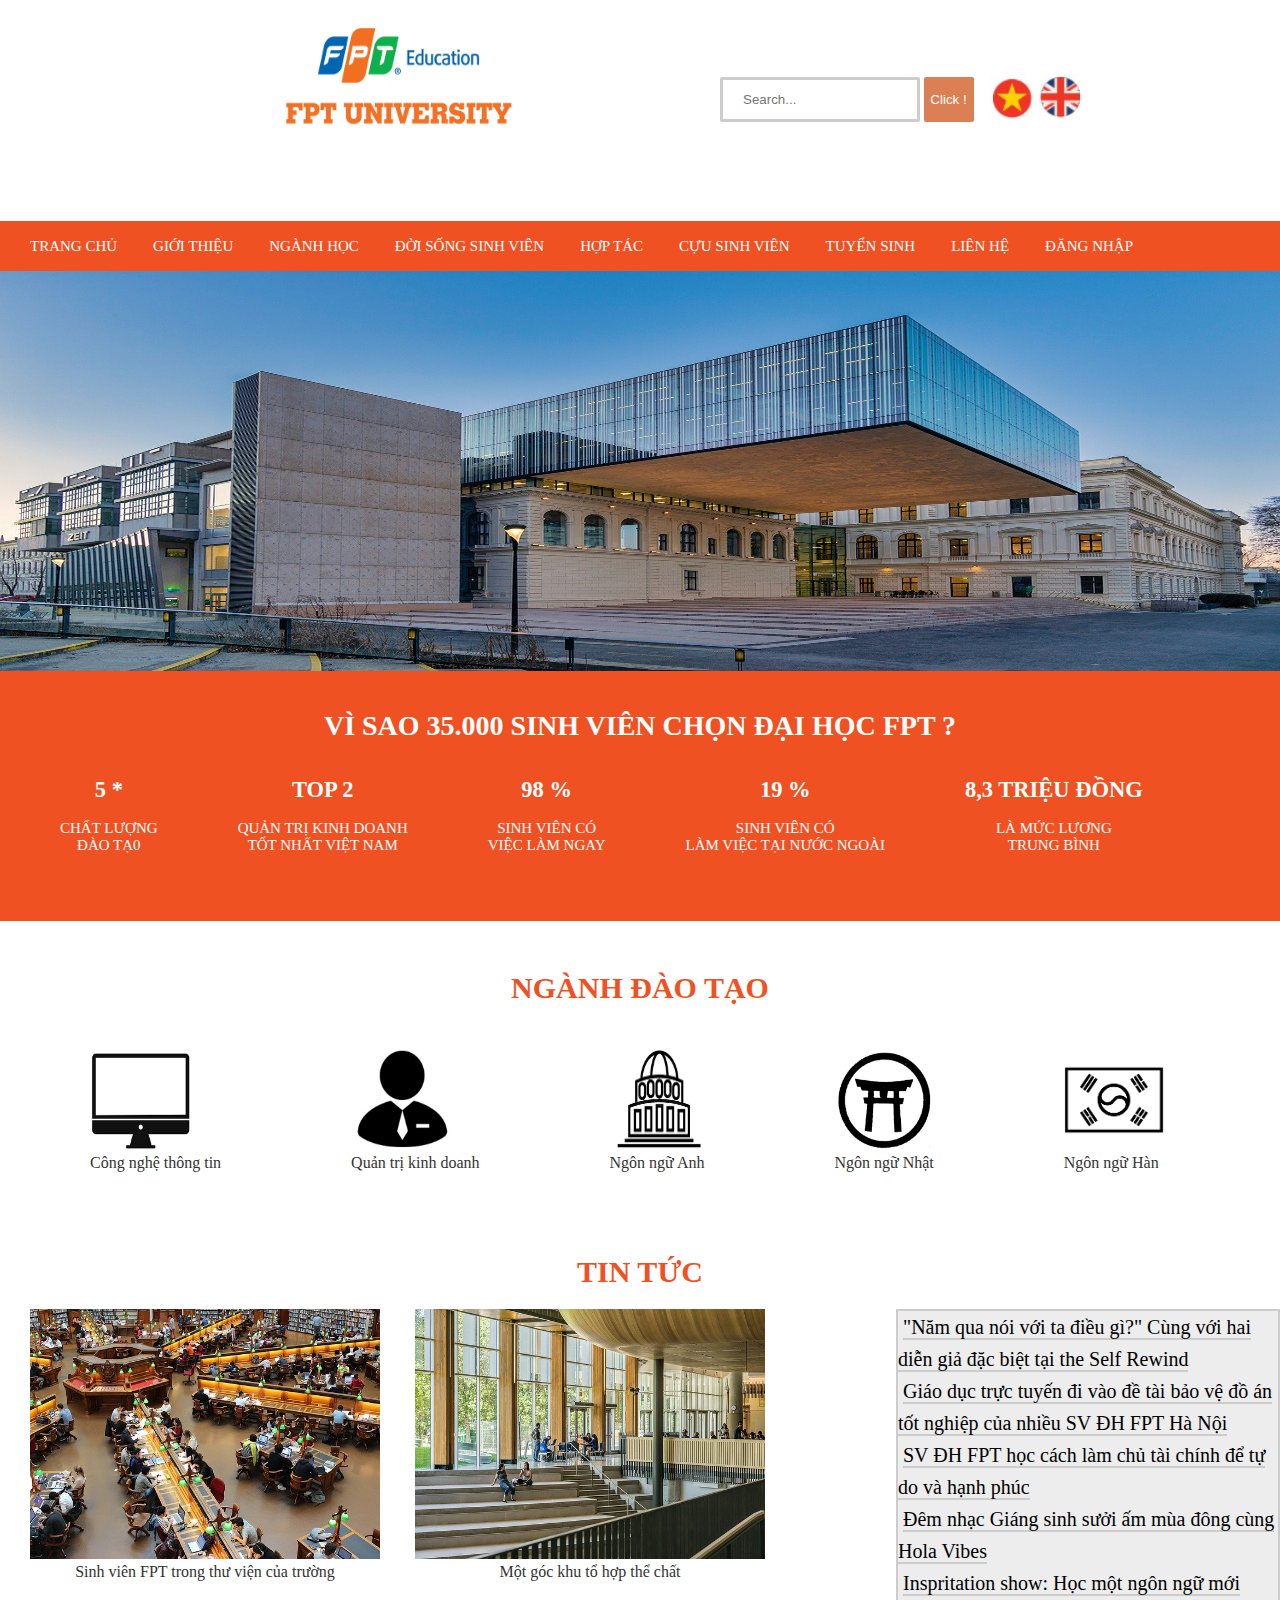
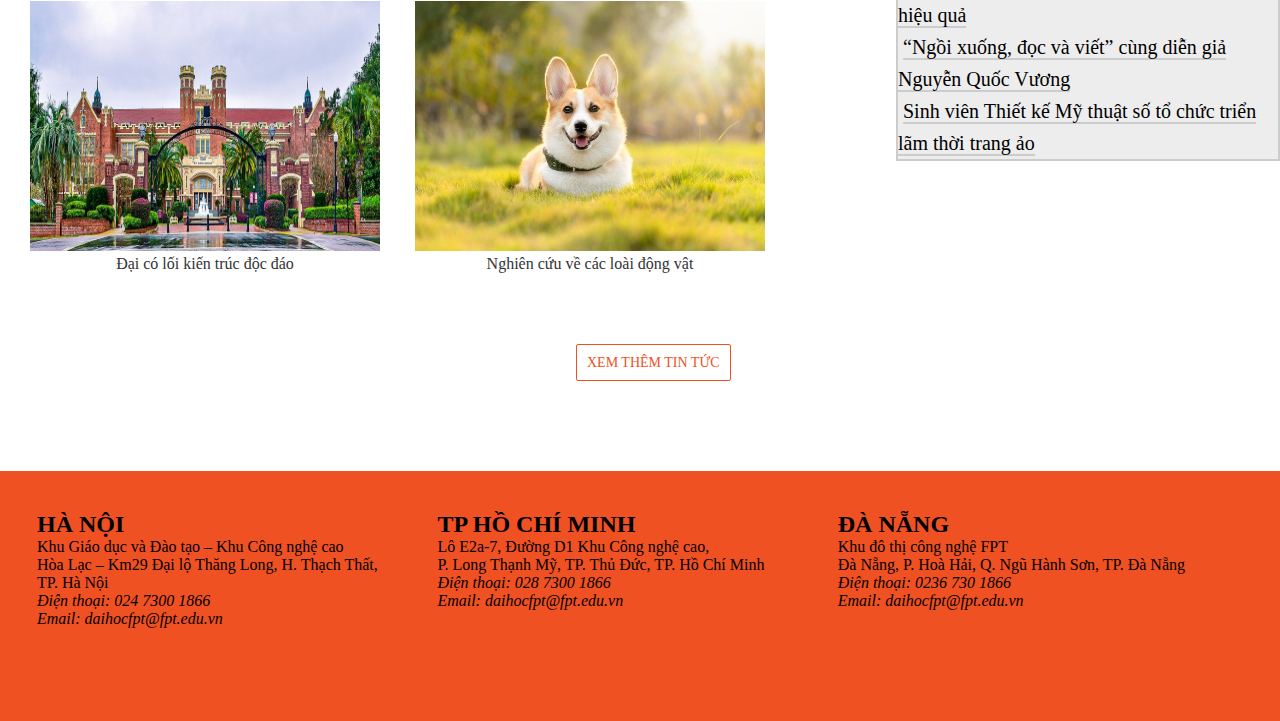
<file: index.html>
<!DOCTYPE html>
<html lang="en">
<head>
    <meta charset="UTF-8">
    <meta http-equiv="X-UA-Compatible" content="IE=edge">
    <meta name="viewport" content="width=device-width, initial-scale=1.0">
    <link rel="stylesheet" href="style.css">
    <title>Document</title>
</head>
<body>
    <div id="top">
        <div class="logo">
            <img src="image/logo.png" alt="logo" width="250px" height="150px">
        </div>
        <div class="search">
            <input type="text" class="text_search" placeholder="Search...">
            <input type="button" value="Click !">
            
        </div>
        <div class="language">
            <img src="image/vn.jpg" alt="vietnam" width="45px" height="45px">
            <img src="image/eg.jpg" alt="english" width="45px" height="45px">

        </div>
        
    </div>
    <div id="menu">
        <ul>
            <li><a href="#">TRANG CHỦ</a></li>
            <li><a href="intro.html">GIỚI THIỆU</a></li>
            <li><a href="major.html">NGÀNH HỌC</a></li>
            <li><a href="student.html">ĐỜI SỐNG SINH VIÊN</a></li>
            <li><a href="cooperare.html">HỢP TÁC</a></li>
            <li><a href="#">CỰU SINH VIÊN</a></li>
            <li><a href="#">TUYỂN SINH</a></li>
            <li><a href="contact.html">LIÊN HỆ</a></li>
            <li><a href="#">ĐĂNG NHẬP</a></li>
        </ul>
    </div>
    <div id="header">
        <img src="image/benner1 (2).jpg" alt="benner" height="400px" width="100%">
        <h1>VÌ SAO 35.000 SINH VIÊN CHỌN ĐẠI HỌC FPT ?</h1>
        <div class="thongtin"> <p><h2>5 *</h2><br>CHẤT LƯỢNG<br> ĐÀO TẠ0</p></div>
        <div class="thongtin"> <p><h2>TOP 2</h2><br>QUẢN TRỊ KINH DOANH <br>TỐT NHẤT VIỆT NAM</p></div>
       <div class="thongtin"> <P><h2>98 %</h2><br>SINH VIÊN CÓ<br> VIỆC LÀM NGAY</P></div>
       <div class="thongtin">  <P><h2>19 %</h2><br>SINH VIÊN CÓ <br> LÀM VIỆC TẠI NƯỚC NGOÀI</P></div>
       <div class="thongtin"> <P><h2>8,3 TRIỆU ĐỒNG</h2><br>LÀ MỨC LƯƠNG<br> TRUNG BÌNH</P></div>
    </div>
    <div id="major">
        <h2>NGÀNH ĐÀO TẠO</h2>
        <div class="icon"><a href="#"><img src="image/computer1.jpg" alt="icon" height="100px" width="100px"><br>Công nghệ thông tin</a></div>
        <div class="icon"><a href="#"><img src="image/wk1.jpg" alt="icon"height="100px" width="100px"><br>Quản trị kinh doanh</a></div>
        <div class="icon"><a href="#"><img src="image/h1.jpg" alt="icon"height="100px" width="100px"><br>Ngôn ngữ Anh</a></div>
        <div class="icon"><a href="#"><img src="image/jp.jpg" alt="icon"height="100px" width="100px"><br>Ngôn ngữ Nhật</a></div>
        <div class="icon"><a href="#"><img src="image/kr.png" alt="icon"height="100px" width="100px"><br>Ngôn ngữ Hàn</a></div>

    </div>
    <div id="new">
        <h2>TIN TỨC</h2>
        <div id="new_left">
        <ul>
            <li>
                <a href="#" ><img src="image/new_1 (1).jpg" alt="new1" width="350px" height="250px"><br>Sinh viên FPT trong thư viện của trường</a>
            </li>
            <li>
                <a href="#" ><img src="image/new_1 (2).jpg" alt="new1" width="350px" height="250px"><br>Một góc khu tổ hợp thể chất</a>
                
            </li>
        </ul>
        <ul>
            <li>
                <a href="#" ><img src="image/benner1 (1).jpg" alt="new1" width="350px" height="250px"><br>Đại có lối kiến trúc độc đáo</a>
                
            </li>
            <li>
                <a href="#" ><img src="image/dog.jpg" alt="new1" width="350px" height="250px"><br>Nghiên cứu về các loài động vật</a>
            </li>
        </ul>
        </div>
        <div id="new_right">
            <ul>
                <li><a href="#">"Năm qua nói với ta điều gì?" Cùng với hai diễn giả đặc biệt tại the Self Rewind</a></li>
                <li><a href="#">Giáo dục trực tuyến đi vào đề tài bảo vệ đồ án tốt nghiệp của nhiều SV ĐH FPT Hà Nội</a></li>
                <li><a href="#">SV ĐH FPT học cách làm chủ tài chính để tự do và hạnh phúc</a></li>
                <li><a href="#">Đêm nhạc Giáng sinh sưởi ấm mùa đông cùng Hola Vibes</a></li>
                <li><a href="#">Inspritation show: Học một ngôn ngữ mới hiệu quả</a></li>
                <li><a href="#">“Ngồi xuống, đọc và viết” cùng diễn giả Nguyễn Quốc Vương</a></li>
                <li><a href="#">Sinh viên Thiết kế Mỹ thuật số tổ chức triển lãm thời trang ảo</a></li>
            </ul>
            
        </div>
        
    </div>
    <a href="#" class="btn">XEM THÊM TIN TỨC</a>
    <div id="footer">
        <ul>
            <li>
                <h2>HÀ NỘI</h2>
                <p>Khu Giáo dục và Đào tạo – Khu Công nghệ cao <br> Hòa Lạc – Km29 Đại lộ Thăng Long, H. Thạch Thất, TP. Hà Nội</p>
                <address>Điện thoại: 024 7300 1866</address>
                <address>Email: daihocfpt@fpt.edu.vn</address>
            </li>
            <li>
                <H2>TP HỒ CHÍ MINH</H2>
                <p>Lô E2a-7, Đường D1 Khu Công nghệ cao,<br> P. Long Thạnh Mỹ, TP. Thủ Đức, TP. Hồ Chí Minh</p>
                <address>Điện thoại: 028 7300 1866</address>
                <address>Email: daihocfpt@fpt.edu.vn</address>
            </li>
            <li>
                <h2>ĐÀ NẴNG</h2>
                <p>Khu đô thị công nghệ FPT<br> Đà Nẵng, P. Hoà Hải, Q. Ngũ Hành Sơn, TP. Đà Nẵng</p>
                <address>Điện thoại: 0236 730 1866</address>
                <address>Email: daihocfpt@fpt.edu.vn</address>
            </li>
        </ul>
    </div>
</body>
</html>
</file>
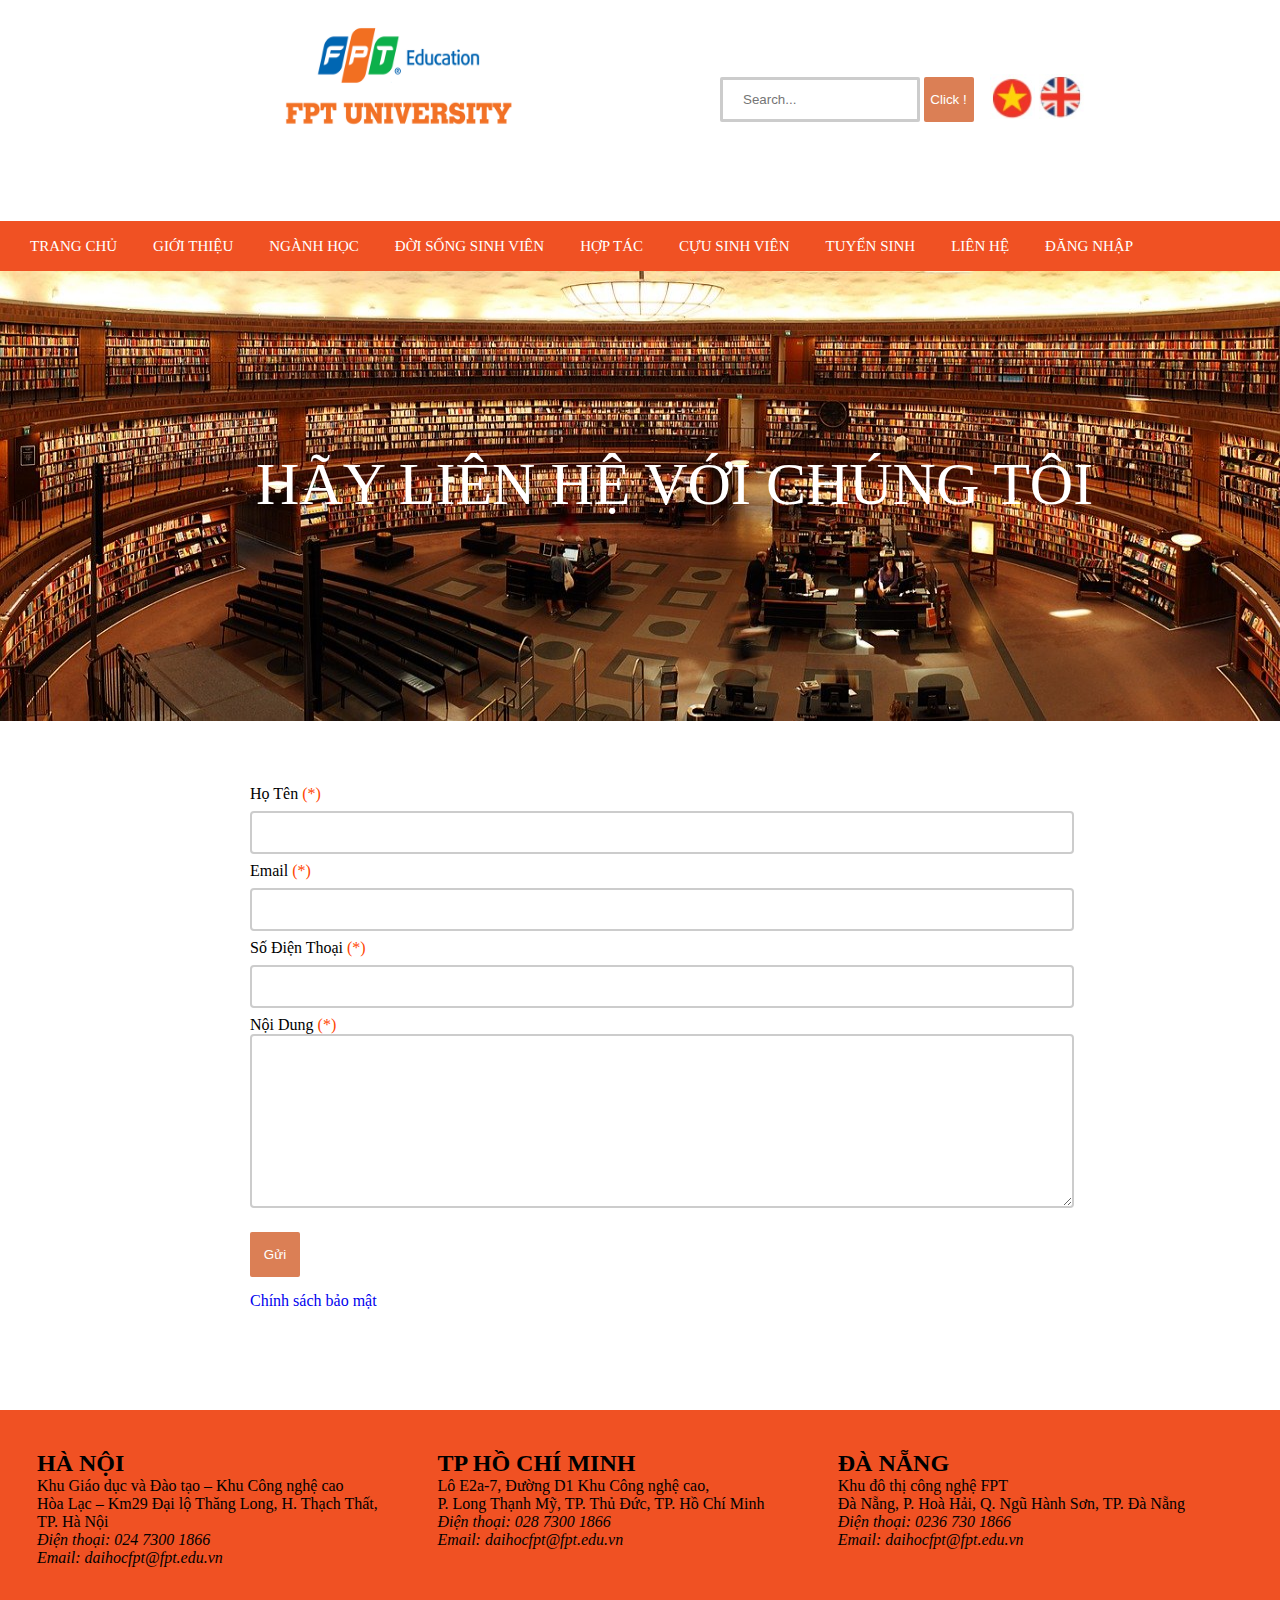
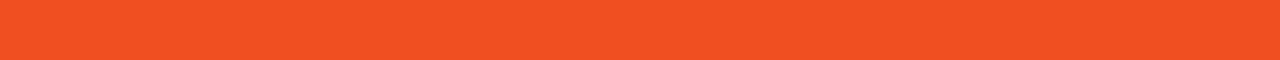
<file: contact.html>
<!DOCTYPE html>
<html lang="en">
<head>
    <meta charset="UTF-8">
    <meta http-equiv="X-UA-Compatible" content="IE=edge">
    <meta name="viewport" content="width=device-width, initial-scale=1.0">
    <link rel="stylesheet" href="style.css">
    <title>Document</title>
</head>
<body>
    <div id="top">
        <div class="logo">
            <img src="image/logo.png" alt="logo" width="250px" height="150px">
        </div>
        <div class="search">
            <input type="text" class="text_search" placeholder="Search...">
            <input type="button" value="Click !">
            
        </div>
        <div class="language">
            <img src="image/vn.jpg" alt="vietnam" width="45px" height="45px">
            <img src="image/eg.jpg" alt="english" width="45px" height="45px">

        </div>
        
    </div>
    <div id="menu">
        <ul>
            <li><a href="index.html">TRANG CHỦ</a></li>
            <li><a href="intro.html">GIỚI THIỆU</a></li>
            <li><a href="major.html">NGÀNH HỌC</a></li>
            <li><a href="student.html">ĐỜI SỐNG SINH VIÊN</a></li>
            <li><a href="cooperare.html">HỢP TÁC</a></li>
            <li><a href="#">CỰU SINH VIÊN</a></li>
            <li><a href="#">TUYỂN SINH</a></li>
            <li><a href="contact.html">LIÊN HỆ</a></li>
            <li><a href="#">ĐĂNG NHẬP</a></li>
        </ul>
    </div>
    <div id="header_1">
        <div class="head_pic">
            <img src="image/benner.jpg" alt="benner" height="450px" width="100%">
        </div>
        <div class="head_text_1">
            <p>HÃY LIÊN HỆ VỚI CHÚNG TÔI</p>
        </div>
    </div>
    <div id="contact">
        <form action="" method="post">
            <label for="hoten">
                Họ Tên <span>(*)</span> <br>
                <input type="text" name="hoten" id="hoten">
            </label> <br>
            <label for="email">
                Email <span>(*)</span> <br>
                <input type="text" name="email" id="email">
            </label> <br>
            <label for="number">
                Số Điện Thoại <span>(*)</span> <br>
                <input type="text" name="sdt" id="number">
            </label> <br>
            <label for="main">
                Nội Dung <span>(*)</span>  <br>
                <textarea name="nd" id="main"  rows="10"></textarea>
            </label> <br>
            <input type="submit" value="Gửi"> <br>
            <a href="#">Chính sách bảo mật</a>
        </form>
    </div>
    <div id="footer">
        <ul>
            <li>
                <h2>HÀ NỘI</h2>
                <p>Khu Giáo dục và Đào tạo – Khu Công nghệ cao <br> Hòa Lạc – Km29 Đại lộ Thăng Long, H. Thạch Thất, TP. Hà Nội</p>
                <address>Điện thoại: 024 7300 1866</address>
                <address>Email: daihocfpt@fpt.edu.vn</address>
            </li>
            <li>
                <H2>TP HỒ CHÍ MINH</H2>
                <p>Lô E2a-7, Đường D1 Khu Công nghệ cao,<br> P. Long Thạnh Mỹ, TP. Thủ Đức, TP. Hồ Chí Minh</p>
                <address>Điện thoại: 028 7300 1866</address>
                <address>Email: daihocfpt@fpt.edu.vn</address>
            </li>
            <li>
                <h2>ĐÀ NẴNG</h2>
                <p>Khu đô thị công nghệ FPT<br> Đà Nẵng, P. Hoà Hải, Q. Ngũ Hành Sơn, TP. Đà Nẵng</p>
                <address>Điện thoại: 0236 730 1866</address>
                <address>Email: daihocfpt@fpt.edu.vn</address>
            </li>
        </ul>
    </div>
</body>
</html>
</file>
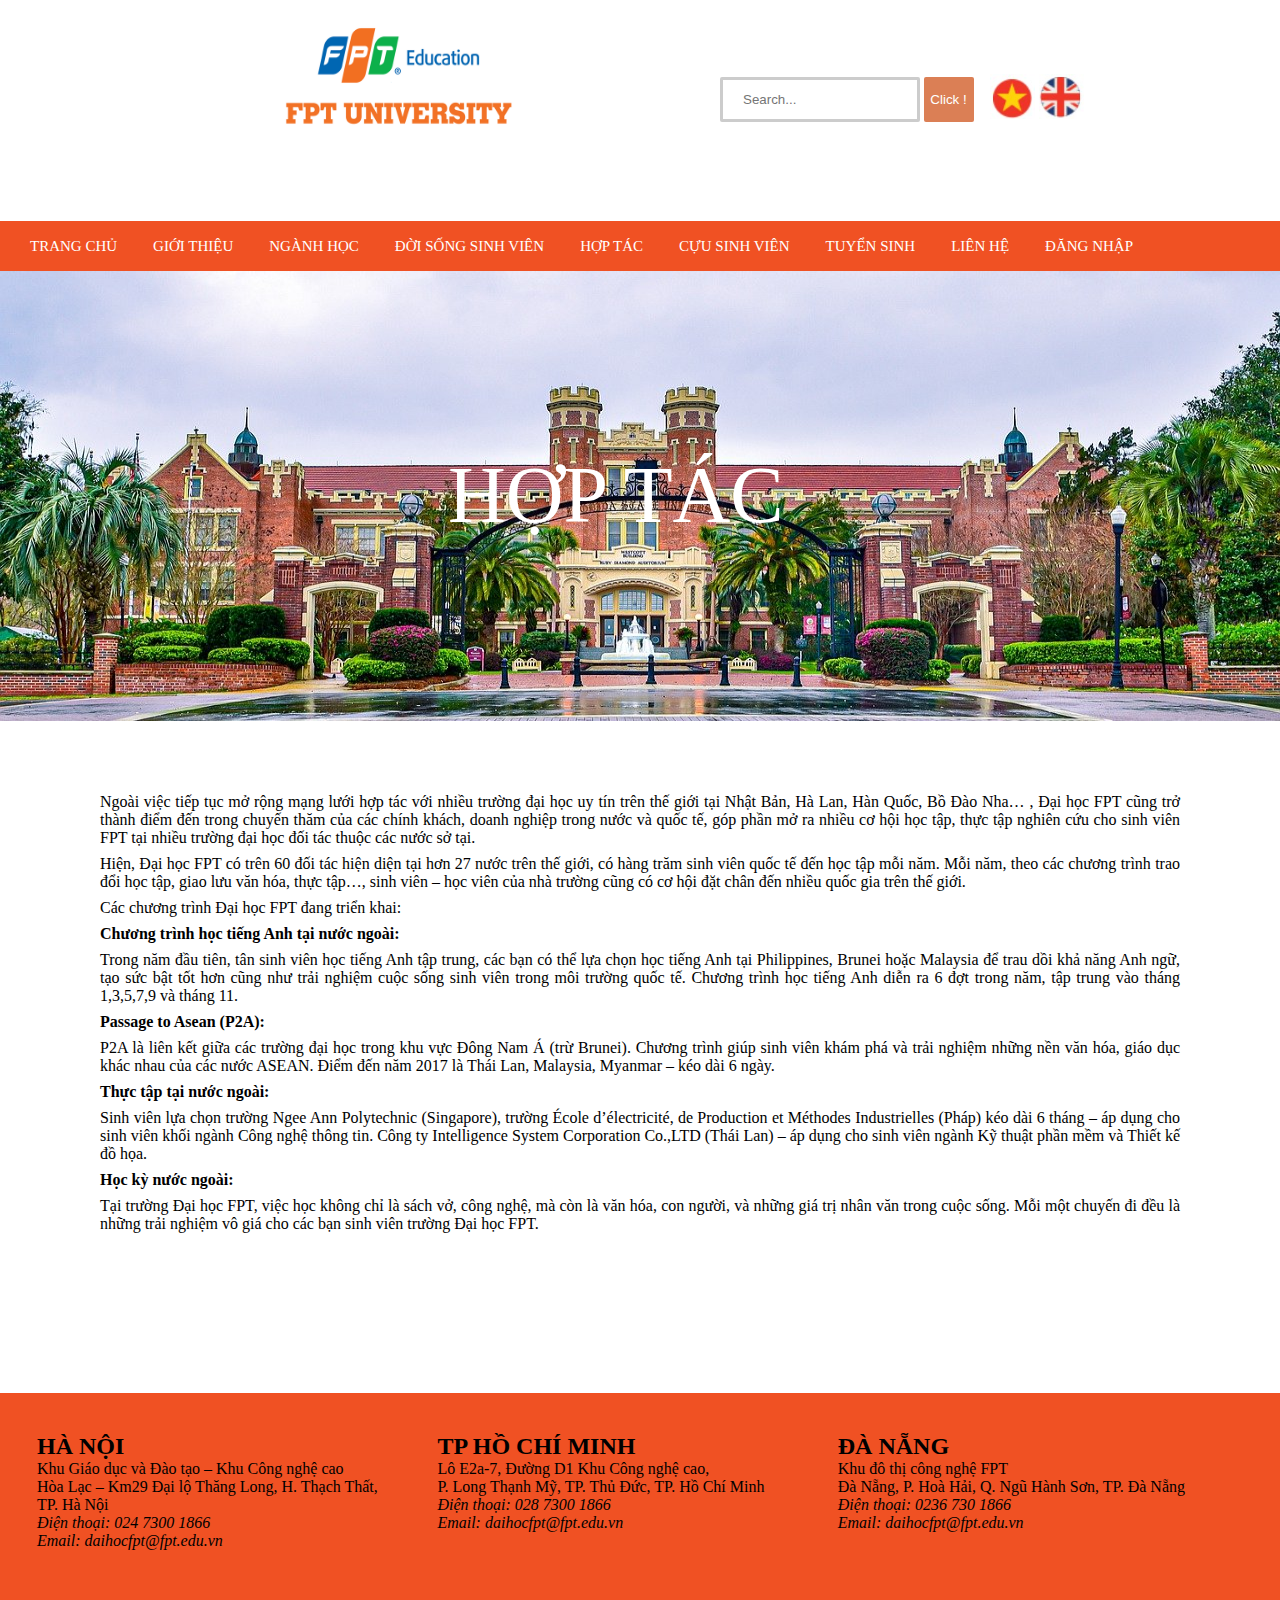
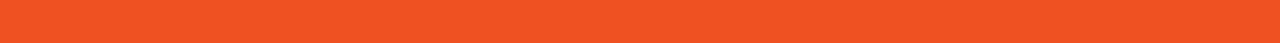
<file: cooperare.html>
<!DOCTYPE html>
<html lang="en">
<head>
    <meta charset="UTF-8">
    <meta http-equiv="X-UA-Compatible" content="IE=edge">
    <meta name="viewport" content="width=device-width, initial-scale=1.0">
    <link rel="stylesheet" href="style.css">
    <title>Document</title>
</head>
<body>
    <div id="top">
        <div class="logo">
            <img src="image/logo.png" alt="logo" width="250px" height="150px">
        </div>
        <div class="search">
            <input type="text" class="text_search" placeholder="Search...">
            <input type="button" value="Click !">
            
        </div>
        <div class="language">
            <img src="image/vn.jpg" alt="vietnam" width="45px" height="45px">
            <img src="image/eg.jpg" alt="english" width="45px" height="45px">

        </div>
        
    </div>
    <div id="menu">
        <ul>
            <li><a href="index.html">TRANG CHỦ</a></li>
            <li><a href="intro.html">GIỚI THIỆU</a></li>
            <li><a href="major.html">NGÀNH HỌC</a></li>
            <li><a href="student.html">ĐỜI SỐNG SINH VIÊN</a></li>
            <li><a href="cooperare.html">HỢP TÁC</a></li>
            <li><a href="#">CỰU SINH VIÊN</a></li>
            <li><a href="#">TUYỂN SINH</a></li>
            <li><a href="contact.html">LIÊN HỆ</a></li>
            <li><a href="#">ĐĂNG NHẬP</a></li>
        </ul>
    </div>
    <div id="header_1">
        <div class="head_pic">
            <img src="image/benner1 (1).jpg" alt="benner" height="450px" width="100%">
        </div>
        <div class="head_text_2">
            <p>HỢP TÁC</p>
        </div>
    </div>
    <div id="main_text">
        <P>Ngoài việc tiếp tục mở rộng mạng lưới hợp tác với nhiều trường đại học uy tín trên thế giới tại Nhật Bản, Hà Lan, Hàn Quốc, Bồ Đào Nha… , Đại học FPT cũng trở thành điểm đến trong chuyến thăm của các chính khách, doanh nghiệp trong nước và quốc tế, góp phần mở ra nhiều cơ hội học tập, thực tập nghiên cứu cho sinh viên FPT tại nhiều trường đại học đối tác thuộc các nước sở tại.</P>
        <P>Hiện, Đại học FPT có trên 60 đối tác hiện diện tại hơn 27 nước trên thế giới, có hàng trăm sinh viên quốc tế đến học tập mỗi năm. Mỗi năm, theo các chương trình trao đổi học tập, giao lưu văn hóa, thực tập…, sinh viên – học viên của nhà trường cũng có cơ hội đặt chân đến nhiều quốc gia trên thế giới.</P>
        <P>Các chương trình Đại học FPT đang triển khai:</P>
        <p> <b>Chương trình học tiếng Anh tại nước ngoài:</b></p>
        <P>Trong năm đầu tiên, tân sinh viên học tiếng Anh tập trung, các bạn có thể lựa chọn học tiếng Anh tại Philippines, Brunei hoặc Malaysia để trau dồi khả năng Anh ngữ, tạo sức bật tốt hơn cũng như trải nghiệm cuộc sống sinh viên trong môi trường quốc tế. Chương trình học tiếng Anh diễn ra 6 đợt trong năm, tập trung vào tháng 1,3,5,7,9 và tháng 11.</P>
        <p><b>Passage to Asean (P2A):</b></p>
        <p>P2A là liên kết giữa các trường đại học trong khu vực Đông Nam Á (trừ Brunei). Chương trình giúp sinh viên khám phá và trải nghiệm những nền văn hóa, giáo dục khác nhau của các nước ASEAN. Điểm đến năm 2017 là Thái Lan, Malaysia, Myanmar – kéo dài 6 ngày.</p>
        <p><b>Thực tập tại nước ngoài:</b></p>
        <p>Sinh viên lựa chọn trường Ngee Ann Polytechnic (Singapore), trường École d’électricité, de Production et Méthodes Industrielles (Pháp) kéo dài 6 tháng – áp dụng cho sinh viên khối ngành Công nghệ thông tin. Công ty Intelligence System Corporation Co.,LTD (Thái Lan) – áp dụng cho sinh viên ngành Kỹ thuật phần mềm và Thiết kế đồ họa.</p>
        <p><b>Học kỳ nước ngoài:</b></p>
        <p>Tại trường Đại học FPT, việc học không chỉ là sách vở, công nghệ, mà còn là văn hóa, con người, và những giá trị nhân văn trong cuộc sống. Mỗi một chuyến đi đều là những trải nghiệm vô giá cho các bạn sinh viên trường Đại học FPT.</p>
    </div>
    <div id="footer">
        <ul>
            <li>
                <h2>HÀ NỘI</h2>
                <p>Khu Giáo dục và Đào tạo – Khu Công nghệ cao <br> Hòa Lạc – Km29 Đại lộ Thăng Long, H. Thạch Thất, TP. Hà Nội</p>
                <address>Điện thoại: 024 7300 1866</address>
                <address>Email: daihocfpt@fpt.edu.vn</address>
            </li>
            <li>
                <H2>TP HỒ CHÍ MINH</H2>
                <p>Lô E2a-7, Đường D1 Khu Công nghệ cao,<br> P. Long Thạnh Mỹ, TP. Thủ Đức, TP. Hồ Chí Minh</p>
                <address>Điện thoại: 028 7300 1866</address>
                <address>Email: daihocfpt@fpt.edu.vn</address>
            </li>
            <li>
                <h2>ĐÀ NẴNG</h2>
                <p>Khu đô thị công nghệ FPT<br> Đà Nẵng, P. Hoà Hải, Q. Ngũ Hành Sơn, TP. Đà Nẵng</p>
                <address>Điện thoại: 0236 730 1866</address>
                <address>Email: daihocfpt@fpt.edu.vn</address>
            </li>
        </ul>
    </div>
    
</body>
</html>
</file>
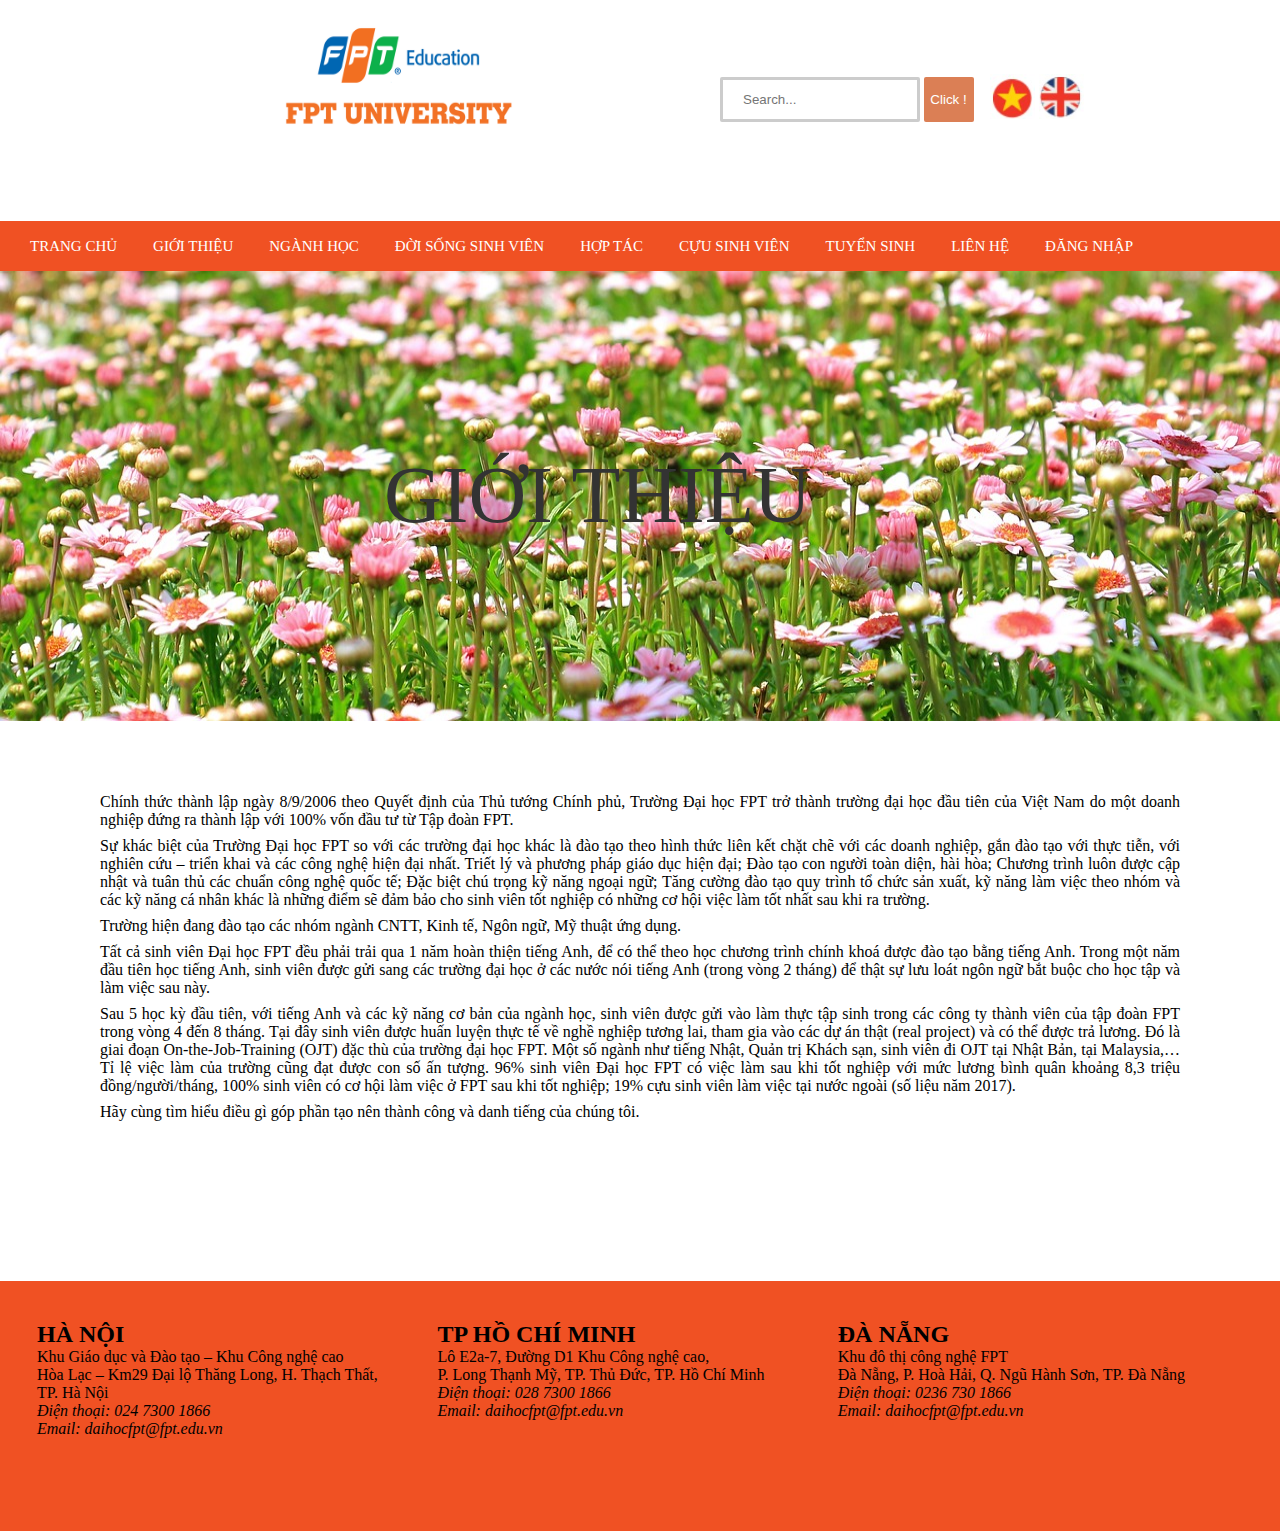
<file: intro.html>
<!DOCTYPE html>
<html lang="en">
<head>
    <meta charset="UTF-8">
    <meta http-equiv="X-UA-Compatible" content="IE=edge">
    <meta name="viewport" content="width=device-width, initial-scale=1.0">
    <link rel="stylesheet" href="style.css">
    <title>Document</title>
</head>
<body>
    <div id="top">
        <div class="logo">
            <img src="image/logo.png" alt="logo" width="250px" height="150px">
        </div>
        <div class="search">
            <input type="text" class="text_search" placeholder="Search...">
            <input type="button" value="Click !">
            
        </div>
        <div class="language">
            <img src="image/vn.jpg" alt="vietnam" width="45px" height="45px">
            <img src="image/eg.jpg" alt="english" width="45px" height="45px">

        </div>
        
    </div>
    <div id="menu">
        <ul>
            <li><a href="index.html">TRANG CHỦ</a></li>
            <li><a href="intro.html">GIỚI THIỆU</a></li>
            <li><a href="major.html">NGÀNH HỌC</a></li>
            <li><a href="student.html">ĐỜI SỐNG SINH VIÊN</a></li>
            <li><a href="cooperare.html">HỢP TÁC</a></li>
            <li><a href="#">CỰU SINH VIÊN</a></li>
            <li><a href="#">TUYỂN SINH</a></li>
            <li><a href="contact.html">LIÊN HỆ</a></li>
            <li><a href="#">ĐĂNG NHẬP</a></li>
        </ul>
    </div>
    <div id="header_1">
        <div class="head_pic">
            <img src="image/flower.jpg" alt="benner" height="450px" width="100%">
        </div>
        <div class="head_text">
            <p>GIỚI THIỆU</p>
        </div>
    </div>
    <div id="main_text">
        <p>Chính thức thành lập ngày 8/9/2006 theo Quyết định của Thủ tướng Chính phủ, Trường Đại học FPT trở thành trường đại học đầu tiên của Việt Nam do một doanh nghiệp đứng ra thành lập với 100% vốn đầu tư từ Tập đoàn FPT.</p>
        <p>Sự khác biệt của Trường Đại học FPT so với các trường đại học khác là đào tạo theo hình thức liên kết chặt chẽ với các doanh nghiệp, gắn đào tạo với thực tiễn, với nghiên cứu – triển khai và các công nghệ hiện đại nhất. Triết lý và phương pháp giáo dục hiện đại; Đào tạo con người toàn diện, hài hòa; Chương trình luôn được cập nhật và tuân thủ các chuẩn công nghệ quốc tế; Đặc biệt chú trọng kỹ năng ngoại ngữ; Tăng cường đào tạo quy trình tổ chức sản xuất, kỹ năng làm việc theo nhóm và các kỹ năng cá nhân khác là những điểm sẽ đảm bảo cho sinh viên tốt nghiệp có những cơ hội việc làm tốt nhất sau khi ra trường.</p>
        <p>Trường hiện đang đào tạo các nhóm ngành CNTT, Kinh tế, Ngôn ngữ, Mỹ thuật ứng dụng.</p>
        <p>Tất cả sinh viên Đại học FPT đều phải trải qua 1 năm hoàn thiện tiếng Anh, để có thể theo học chương trình chính khoá được đào tạo bằng tiếng Anh. Trong một năm đầu tiên học tiếng Anh, sinh viên được gửi sang các trường đại học ở các nước nói tiếng Anh (trong vòng 2 tháng) để thật sự lưu loát ngôn ngữ bắt buộc cho học tập và làm việc sau này.</p>
        <p>Sau 5 học kỳ đầu tiên, với tiếng Anh và các kỹ năng cơ bản của ngành học, sinh viên được gửi vào làm thực tập sinh trong các công ty thành viên của tập đoàn FPT trong vòng 4 đến 8 tháng. Tại đây sinh viên được huấn luyện thực tế về nghề nghiệp tương lai, tham gia vào các dự án thật (real project) và có thể được trả lương. Đó là giai đoạn On-the-Job-Training (OJT) đặc thù của trường đại học FPT. Một số ngành như tiếng Nhật, Quản trị Khách sạn, sinh viên đi OJT tại Nhật Bản, tại Malaysia,…
            Tỉ lệ việc làm của trường cũng đạt được con số ấn tượng. 96% sinh viên Đại học FPT có việc làm sau khi tốt nghiệp với mức lương bình quân khoảng 8,3 triệu đồng/người/tháng, 100% sinh viên có cơ hội làm việc ở FPT sau khi tốt nghiệp; 19% cựu sinh viên làm việc tại nước ngoài (số liệu năm 2017).</p>
        <p>Hãy cùng tìm hiểu điều gì góp phần tạo nên thành công và danh tiếng của chúng tôi.</p> 


    </div>
    <div id="footer">
        <ul>
            <li>
                <h2>HÀ NỘI</h2>
                <p>Khu Giáo dục và Đào tạo – Khu Công nghệ cao <br> Hòa Lạc – Km29 Đại lộ Thăng Long, H. Thạch Thất, TP. Hà Nội</p>
                <address>Điện thoại: 024 7300 1866</address>
                <address>Email: daihocfpt@fpt.edu.vn</address>
            </li>
            <li>
                <H2>TP HỒ CHÍ MINH</H2>
                <p>Lô E2a-7, Đường D1 Khu Công nghệ cao,<br> P. Long Thạnh Mỹ, TP. Thủ Đức, TP. Hồ Chí Minh</p>
                <address>Điện thoại: 028 7300 1866</address>
                <address>Email: daihocfpt@fpt.edu.vn</address>
            </li>
            <li>
                <h2>ĐÀ NẴNG</h2>
                <p>Khu đô thị công nghệ FPT<br> Đà Nẵng, P. Hoà Hải, Q. Ngũ Hành Sơn, TP. Đà Nẵng</p>
                <address>Điện thoại: 0236 730 1866</address>
                <address>Email: daihocfpt@fpt.edu.vn</address>
            </li>
        </ul>
    </div>
    
</body>
</html>
</file>
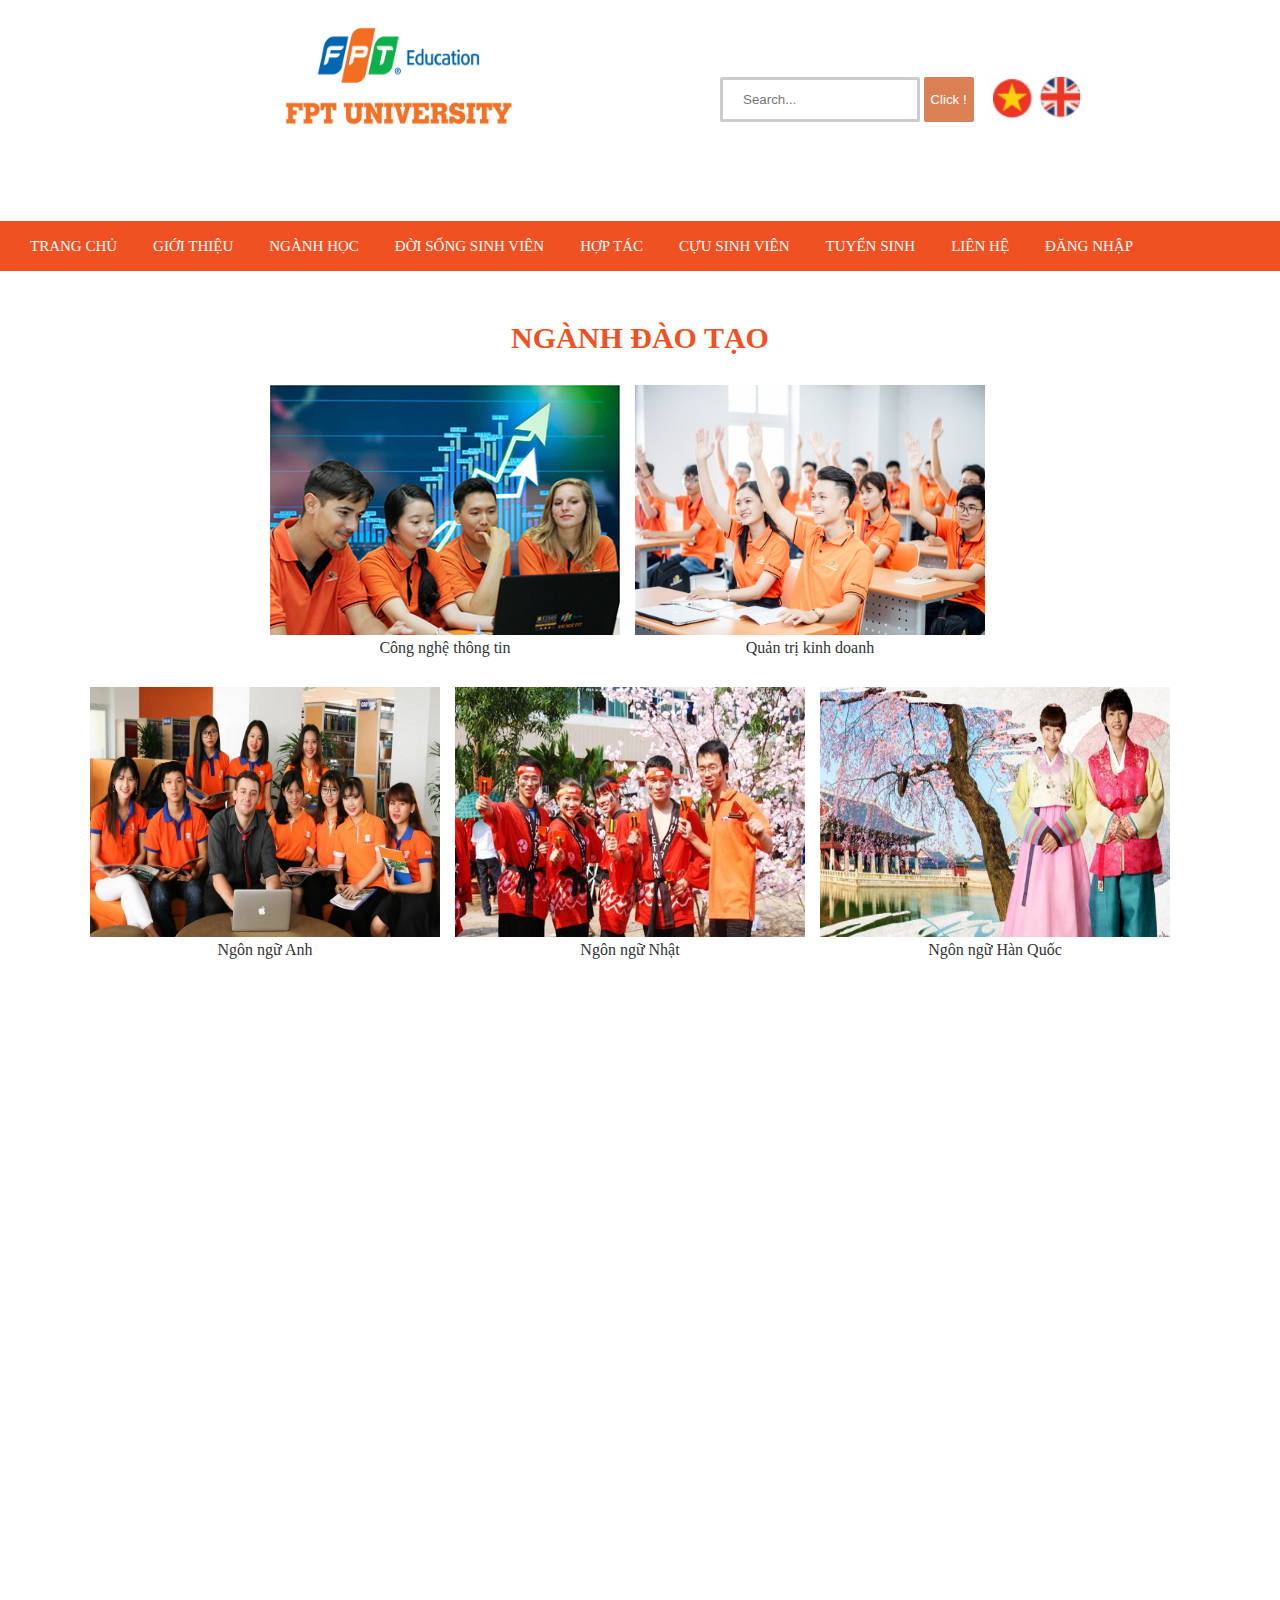
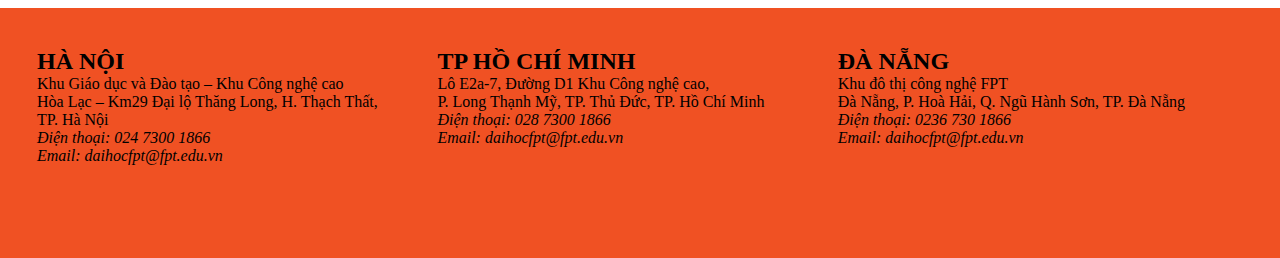
<file: major.html>
<!DOCTYPE html>
<html lang="en">
<head>
    <meta charset="UTF-8">
    <meta http-equiv="X-UA-Compatible" content="IE=edge">
    <meta name="viewport" content="width=device-width, initial-scale=1.0">
    <link rel="stylesheet" href="style.css">
    <title>Document</title>
</head>
<body>
    <body>
        <div id="top">
            <div class="logo">
                <img src="image/logo.png" alt="logo" width="250px" height="150px">
            </div>
            <div class="search">
                <input type="text" class="text_search" placeholder="Search...">
                <input type="button" value="Click !">
                
            </div>
            <div class="language">
                <img src="image/vn.jpg" alt="vietnam" width="45px" height="45px">
                <img src="image/eg.jpg" alt="english" width="45px" height="45px">
    
            </div>
            
        </div>
        <div id="menu">
            <ul>
                <li><a href="index.html">TRANG CHỦ</a></li>
                <li><a href="intro.html">GIỚI THIỆU</a></li>
                <li><a href="#">NGÀNH HỌC</a></li>
                <li><a href="student.html">ĐỜI SỐNG SINH VIÊN</a></li>
                <li><a href="#">HỢP TÁC</a></li>
                <li><a href="#">CỰU SINH VIÊN</a></li>
                <li><a href="#">TUYỂN SINH</a></li>
                <li><a href="contact.html">LIÊN HỆ</a></li>
                <li><a href="#">ĐĂNG NHẬP</a></li>
            </ul>
        </div>
        <div id="major">
            <h2>NGÀNH ĐÀO TẠO </h2>
            <div class="intro_major">
                <ul>
                    <li> <a href="#"><img src="image/major_1.jpg" alt="IT" width="350px" height="250px"><br>Công nghệ thông tin</a></li>
                    <li><a href="#"><img src="image/major_2.jpg" alt="qtkd"  width="350px" height="250px"><br>Quản trị kinh doanh</a></li>
                </ul>
            </div>
            <div class="intro_major_1">
                <ul>
                    <li><a href="#"><img src="image/major_3.jpg" alt="languageEL" width="350px" height="250px"><br>Ngôn ngữ Anh </a></li>
                <li><a href="#"><img src="image/major_4.jpg" alt="languageJP" width="350px" height="250px"><br>Ngôn ngữ Nhật </a></li>
                <li><a href="#"><img src="image/major_5.jpg" alt="languageKR" width="350px" height="250px"><br>Ngôn ngữ Hàn Quốc </a></li>
                </ul>
            </div>

        </div>
        <div class="video_intro">
            <iframe width="80%" height="515px" src="https://www.youtube.com/embed/WYbfezmGjb8"  title="YouTube video player" frameborder="0" allow="accelerometer; autoplay; clipboard-write; encrypted-media; gyroscope; picture-in-picture" allowfullscreen></iframe>
        </div>
        <div id="footer">
            <ul>
                <li>
                    <h2>HÀ NỘI</h2>
                    <p>Khu Giáo dục và Đào tạo – Khu Công nghệ cao <br> Hòa Lạc – Km29 Đại lộ Thăng Long, H. Thạch Thất, TP. Hà Nội</p>
                    <address>Điện thoại: 024 7300 1866</address>
                    <address>Email: daihocfpt@fpt.edu.vn</address>
                </li>
                <li>
                    <H2>TP HỒ CHÍ MINH</H2>
                    <p>Lô E2a-7, Đường D1 Khu Công nghệ cao,<br> P. Long Thạnh Mỹ, TP. Thủ Đức, TP. Hồ Chí Minh</p>
                    <address>Điện thoại: 028 7300 1866</address>
                    <address>Email: daihocfpt@fpt.edu.vn</address>
                </li>
                <li>
                    <h2>ĐÀ NẴNG</h2>
                    <p>Khu đô thị công nghệ FPT<br> Đà Nẵng, P. Hoà Hải, Q. Ngũ Hành Sơn, TP. Đà Nẵng</p>
                    <address>Điện thoại: 0236 730 1866</address>
                    <address>Email: daihocfpt@fpt.edu.vn</address>
                </li>
            </ul>
        </div>
    
</body>
</html>
</file>
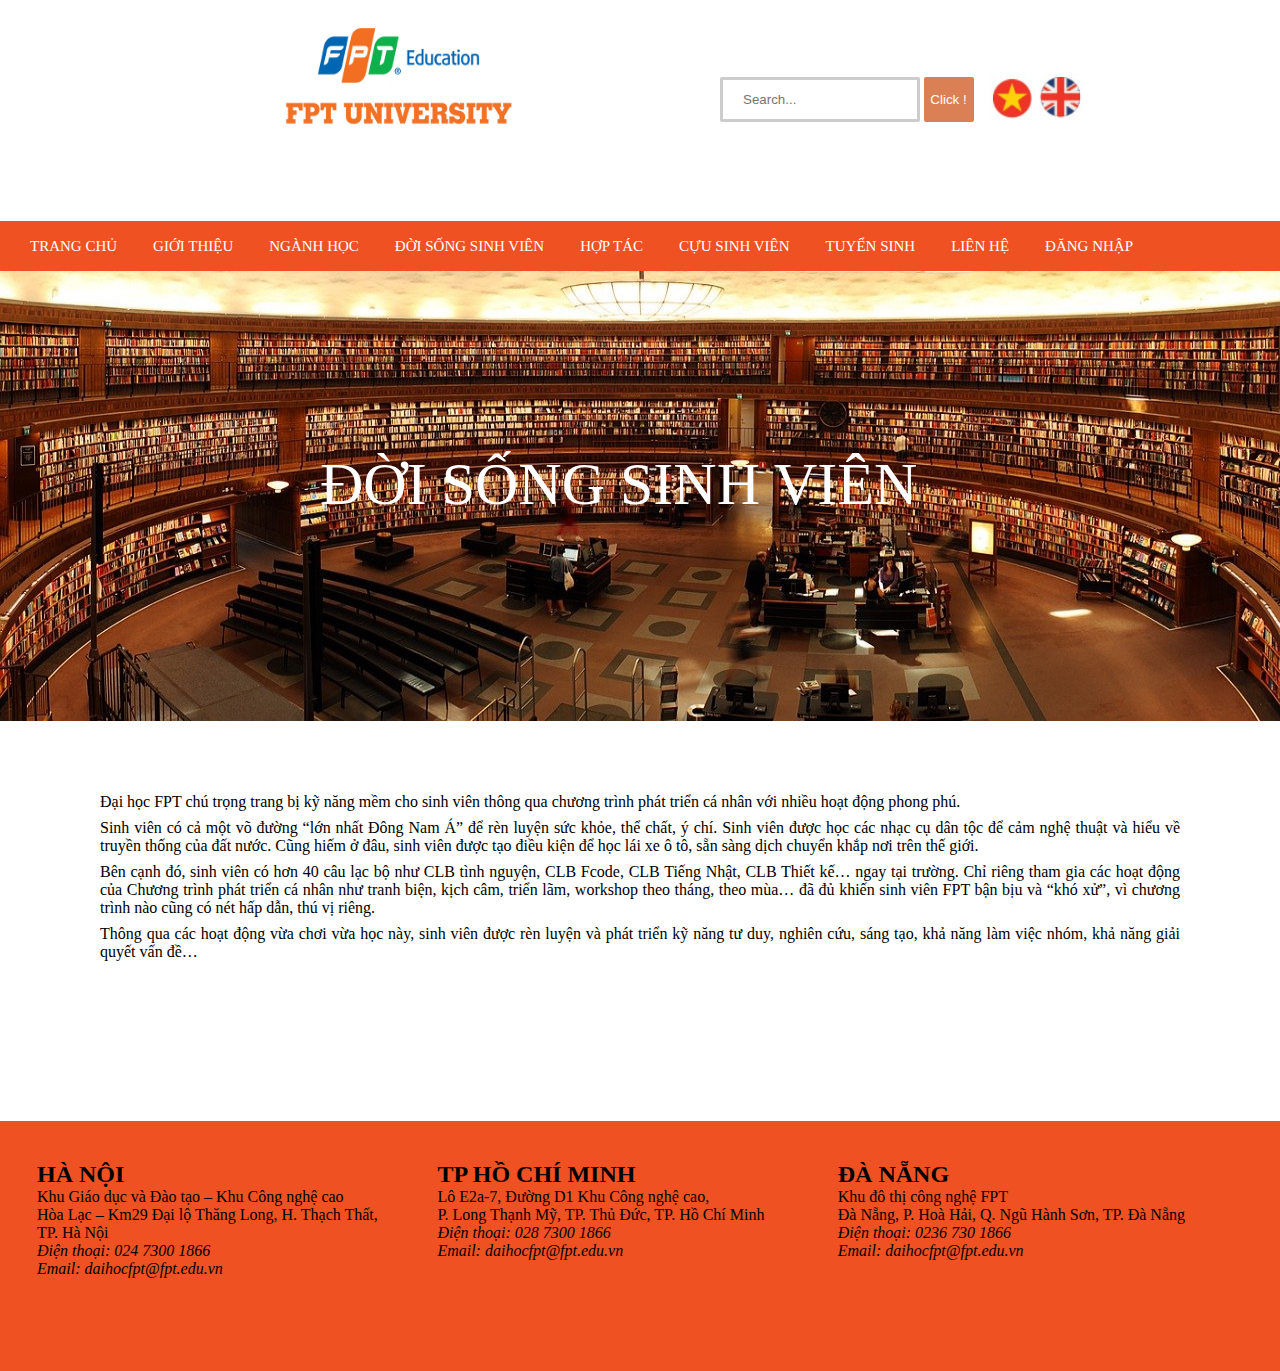
<file: student.html>
<!DOCTYPE html>
<html lang="en">
<head>
    <meta charset="UTF-8">
    <meta http-equiv="X-UA-Compatible" content="IE=edge">
    <meta name="viewport" content="width=device-width, initial-scale=1.0">
    <link rel="stylesheet" href="style.css">
    <title>Document</title>
</head>
<body>
    <div id="top">
        <div class="logo">
            <img src="image/logo.png" alt="logo" width="250px" height="150px">
        </div>
        <div class="search">
            <input type="text" class="text_search" placeholder="Search...">
            <input type="button" value="Click !">
            
        </div>
        <div class="language">
            <img src="image/vn.jpg" alt="vietnam" width="45px" height="45px">
            <img src="image/eg.jpg" alt="english" width="45px" height="45px">

        </div>
        
    </div>
    <div id="menu">
        <ul>
            <li><a href="index.html">TRANG CHỦ</a></li>
            <li><a href="intro.html">GIỚI THIỆU</a></li>
            <li><a href="major.html">NGÀNH HỌC</a></li>
            <li><a href="student.html">ĐỜI SỐNG SINH VIÊN</a></li>
            <li><a href="cooperare.html">HỢP TÁC</a></li>
            <li><a href="#">CỰU SINH VIÊN</a></li>
            <li><a href="#">TUYỂN SINH</a></li>
            <li><a href="contact.html">LIÊN HỆ</a></li>
            <li><a href="#">ĐĂNG NHẬP</a></li>
        </ul>
    </div>
    <div id="header_1">
        <div class="head_pic">
            <img src="image/benner.jpg" alt="benner" height="450px" width="100%">
        </div>
        <div class="head_text_3">
            <p>ĐỜI SỐNG SINH VIÊN</p>
        </div>
    </div>
    <div id="main_text">
        <P>Đại học FPT chú trọng trang bị kỹ năng mềm cho sinh viên thông qua chương trình phát triển cá nhân với nhiều hoạt động phong phú.</P>
        <P>Sinh viên có cả một võ đường “lớn nhất Đông Nam Á” để rèn luyện sức khỏe, thể chất, ý chí. Sinh viên được học các nhạc cụ dân tộc để cảm nghệ thuật và hiểu về truyền thống của đất nước. Cũng hiếm ở đâu, sinh viên được tạo điều kiện để học lái xe ô tô, sẵn sàng dịch chuyển khắp nơi trên thế giới.</P>
        <P>Bên cạnh đó, sinh viên có hơn 40 câu lạc bộ như CLB tình nguyện, CLB Fcode, CLB Tiếng Nhật, CLB Thiết kế… ngay tại trường. Chỉ riêng tham gia các hoạt động của Chương trình phát triển cá nhân như tranh biện, kịch câm, triển lãm, workshop theo tháng, theo mùa… đã đủ khiến sinh viên FPT bận bịu và “khó xử”, vì chương trình nào cũng có nét hấp dẫn, thú vị riêng.</P>
        <P>Thông qua các hoạt động vừa chơi vừa học này, sinh viên được rèn luyện và phát triển kỹ năng tư duy, nghiên cứu, sáng tạo, khả năng làm việc nhóm, khả năng giải quyết vấn đề…</P>
    </div>
    <div id="footer">
        <ul>
            <li>
                <h2>HÀ NỘI</h2>
                <p>Khu Giáo dục và Đào tạo – Khu Công nghệ cao <br> Hòa Lạc – Km29 Đại lộ Thăng Long, H. Thạch Thất, TP. Hà Nội</p>
                <address>Điện thoại: 024 7300 1866</address>
                <address>Email: daihocfpt@fpt.edu.vn</address>
            </li>
            <li>
                <H2>TP HỒ CHÍ MINH</H2>
                <p>Lô E2a-7, Đường D1 Khu Công nghệ cao,<br> P. Long Thạnh Mỹ, TP. Thủ Đức, TP. Hồ Chí Minh</p>
                <address>Điện thoại: 028 7300 1866</address>
                <address>Email: daihocfpt@fpt.edu.vn</address>
            </li>
            <li>
                <h2>ĐÀ NẴNG</h2>
                <p>Khu đô thị công nghệ FPT<br> Đà Nẵng, P. Hoà Hải, Q. Ngũ Hành Sơn, TP. Đà Nẵng</p>
                <address>Điện thoại: 0236 730 1866</address>
                <address>Email: daihocfpt@fpt.edu.vn</address>
            </li>
        </ul>
    </div>
    
</body>
</html>
</file>
<file: style.css>
*{
    box-sizing: border-box;
    margin: 0px;
    padding: 0px;
}
body{
    font-family: 'Times New Roman', Times, serif;
    font-size: 14px;
}
/* Top */
#top{
    height: 150px;
}
#top .logo{
    float: left; 
    line-height: 150px;
    margin: 0 200px 0 270px;
    cursor: pointer;
}
#top .search{
    float: left;
    line-height: 200px;

}
input[type=text] {
    width: 200px;
    padding: 12px 20px;
    margin: 8px 0;
    box-sizing: border-box;
    border: 3px solid #ccc;
    border-radius: 2px;
    -webkit-transition: 0.5s;
    transition: 0.5s;
    outline: none;
  }
  
  input[type=text]:focus {
    border: 3px solid #555;
  }
  #top .search input[type=button],#contact input[type=submit] {
    background-color:#DB7F55;
    color: white;
    border: none;
    border-radius: 2px;
    cursor: pointer;
    width: 50px;
    height: 45px;
  }
  
  #top .search input[type=button]:hover, #contact input[type=submit]:hover {
    background-color: #DB5210;
  }
  #top .language{
      line-height: 230px;
      margin-left: 990px;
      cursor: pointer;
  }
  
  /* nav menu */
  #menu{
    clear: both;
    background-color:#F05123;
    height: 50px;
  }
  #menu ul{
      margin-left: 10px;
      padding: 0;
  }
   #menu ul li{
      list-style-type: none;
  }
   #menu ul li a{
      text-decoration: none;
      float: left;
      line-height: 50px;
      padding:  0 15px 0 20px;
      color: #fff;
      font-size: 15px;
      border-right: 1px solid #F05123;
  }
  #menu ul li a:hover{
      background-color: #F07E36;
      text-decoration: underline;
  }
  /* header */
  #header{
    clear: both;
    background-color:#F05123;
    height: 650px;
}
#header_1 .head_pic{
    position: relative;
}
#header_1 .head_text{
    position: absolute;
    font-size: 80px;
    top: 450px;
    left: 30%;
    color:#333;
}
#header_1 .head_text_1{
    position: absolute;
    font-size: 60px;
    top: 450px;
    left: 20%;
    color:#fff;
    align-items: center;
}
#header_1 .head_text_2{
    position: absolute;
    font-size: 80px;
    top: 450px;
    left: 35%;
    color:#fff;
}
#header_1 .head_text_3{
    position: absolute;
    font-size: 60px;
    top: 450px;
    left: 25%;
    color:#fff;
}

#header h1{
    text-align: center;
    margin-top: 35px;
    color: #fff;
}
#header  .thongtin{
    float: left;
    text-align: center;
    font-size: 15px;
    margin: 35px 20px 0 35px;
    padding-left: 25px;
    color: #fff;
}
#major h2{
    text-align: center;
    color:#F05123;
    font-size: 30px;
    margin-top:50px;
}
#major .icon{
    float: left;
    text-align: justify;
    margin: 45px 30px 0 45px;
    padding-left: 45px;

}
#major .icon a{
    text-decoration: none;
    font-size: 16px;
    margin:0px 10px 0 0px ;
    color: #333;

}
#major .icon a:hover{
    color: #CF8838;

}
#new{
    clear: both;
    margin-top: 250px;
    height: 700px;
    
}
#new h2{
    text-align: center;
    color:#F05123;
    font-size: 30px;
}
#new #new_left{
    width: 70%;
    height: 300px;
    float: left;
}
#new #new_left ul{
    margin: 0px;
    padding: 0px;
}
#new #new_left ul li{
    list-style-type: none;
    float: left;
    text-align: center;
}
#new #new_left ul li {
    float: left;
    margin: 20px 5px 0px 30px;
}
#new #new_left ul li a{
    text-decoration: none;
    color: #333;
    font-size: 16px;
}

#new #new_left ul li a:hover{
    color: #F05123;
    opacity: 0.7;
}
#new #new_right{
    width: 30%;
    float: left;
}
#new #new_right ul{
    margin: 0px;
    padding: 0px;
    border: 2px solid #ccc;
    margin-top: 20px;
    overflow: visible;
}   
#new #new_right ul li {
    list-style-type: none;
    background-color:#ededed;

}
#new #new_right ul li a{
    text-decoration: none;
    line-height: 32px;
    font-size: 20px;
    text-align: justify;
    color: black;
    border-bottom: 2px solid #ccc;
    margin:5px 0  25px 5px ; 
}
#new #new_right ul li a:hover{
    text-decoration: underline;
}
 .btn{
    clear: left;
    text-decoration: none;
    color: #F05123;
    border: 1px solid #F05123;
    border-radius: 2px;
    cursor: pointer;
    margin-left: 45%;
    padding: 10px;
}
.btn:hover{
    background-color: rgb(250, 129, 82);
}
/* main intro */
#main_text{
    font-size: 16px;
    text-align: justify;
    padding: 60px 100px ;
}
#main_text p{
    padding-top: 8px;

}
/* major */
#major .intro_major{
    margin: 30px 270px;
   
}
#major .intro_major_1{
    margin: 30px 90px;
}
#major .intro_major ul , #major .intro_major_1 ul{
    list-style-type: none;
    display: flex;
}
#major .intro_major li,#major .intro_major_1 ul li {
    text-align: center;
    margin-right: 15px;   
}
#major .intro_major li a, #major .intro_major_1 ul li a{
    text-decoration: none;
    color: #333;
    font-size: 16px;
}
#major .intro_major li a:hover,#major .intro_major_1 ul li :hover{
    color:#F05123 ;
    opacity: 0.7;
}
.video_intro{
    text-align: center;
    margin-bottom: 30px;
    
}
/* contact */
#contact{
    text-align:left;
    margin-top: 60px;
    margin-left:250px;
    font-size: 16px;
}
#contact span{
    color: orangered;
}
#contact input[type=text]{
  width: 80%;
  padding: 12px 25px;
  margin: 8px 0;
  display: inline-block;
  border: 2px solid #ccc;
  border-radius: 4px;
  box-sizing: border-box;
}
#contact textarea{
    width: 80%;
    border: 2px solid #ccc;
    border-radius: 4px;
    box-sizing: border-box;
    margin-bottom: 20px;
    outline: none;
    padding: 10px;
}
#contact input[type=submit]{
    margin-bottom: 15px;
}
#contact a{
    text-decoration: none;
}
#contact a:hover{
    color: #333;
    text-decoration: underline;
}

/* footer */
#footer{
    clear: both;
   margin-top: 100px;
   padding-top: 30px;
   height:250px;
   background-color:#F05123 ;
}

#footer ul{
    margin: 0px;
    padding: 0px;
    list-style-type: none;
}
#footer ul li h2{
    text-align:initial;
}
#footer ul li{
    width: 28%;
    float: left;
    font-size: 16px;
    margin: 10px 5px 0px 37px;
}
</file>
